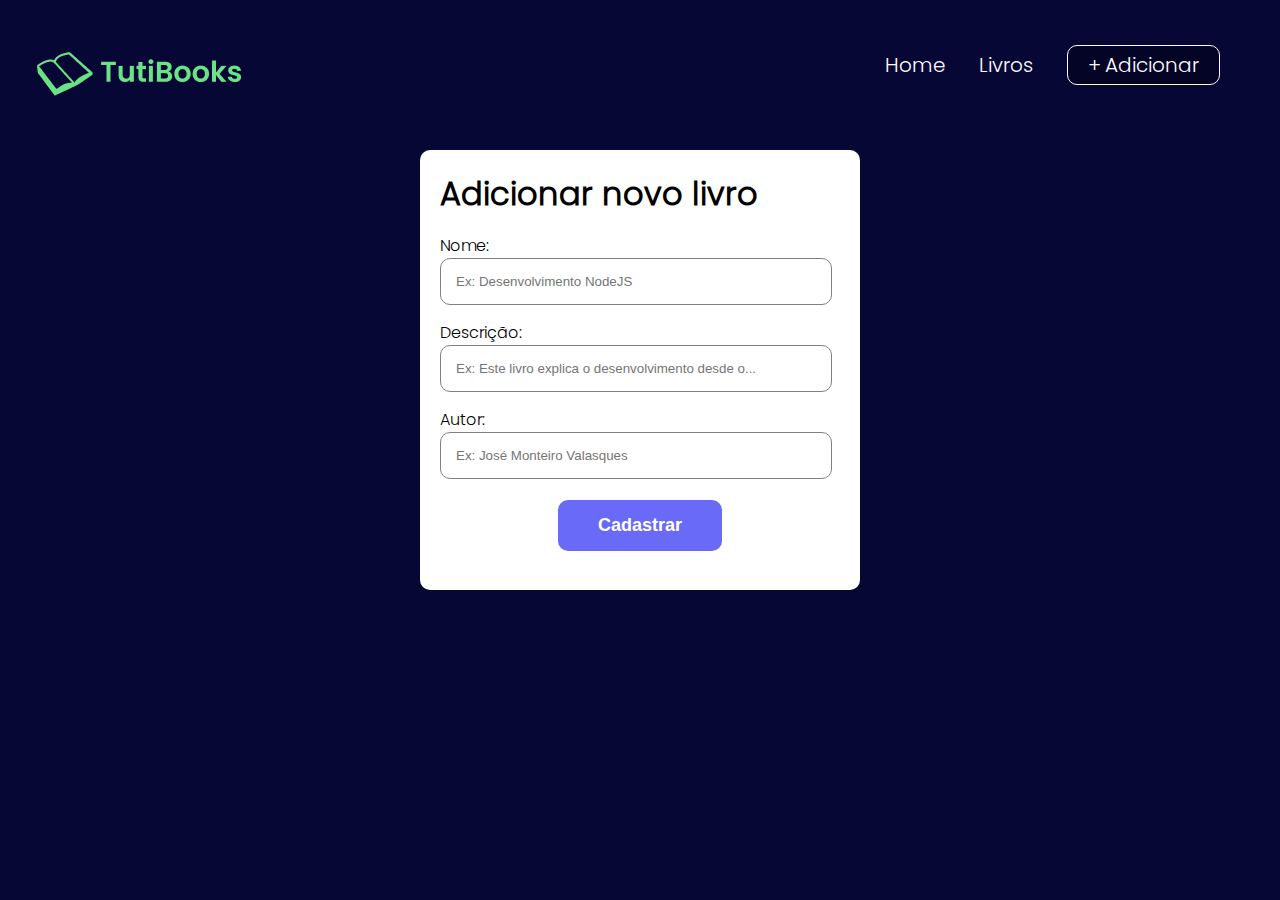
<file: pages/cadastro/index.html>
<!DOCTYPE html>
<html lang="pt-br">
<head>
    <meta charset="UTF-8">
    <meta name="viewport" content="width=device-width, initial-scale=1.0">
    <link rel="stylesheet" href="./index.css">
    <title>HOME</title>
</head>
<!----------------------------------------------------------------------------NAVEGADOR PADRÃO------------------------------------------------------------------------------------------------------------------------------------------------------>
<body>
    <section>
        <div class="navigation">
            <nav>
                <img class="logo" src="../../img/logo.PNG" alt="TutiBooks png" width="221px" height="51px">
                <div class="links">
                    <ul>
                        <li>
                            <a href="../home/index.html">Home</a>
                        </li>
                        <li>
                            <a href="../livros/index.html">Livros</a>
                        </li>
                        <li>
                            <a class="buttonAdicionar" href="../cadastro/index.html">+ Adicionar</a>
                        </li>
                    </ul>
                </div>
            </nav>
        </div>
    </section>
<!----------------------------------------------------------------------------CADASTRO DE LIVROS------------------------------------------------------------------------------------------------------------------------------------------------------>
    <section>
        <div class="cadastro">
            <h1 class="title">Adicionar novo livro</h1>
            <form>
                <p>Nome:</p>
                <input type="text" id="nome" placeholder="Ex: Desenvolvimento NodeJS">
            </form>
            <form>
                <p>Descrição:</p>
                <input type="text" id="descricao" placeholder="Ex: Este livro explica o desenvolvimento desde o...">
            </form>
            <form>
                <p>Autor:</p>
                <input type="text" id="autor" placeholder="Ex: José Monteiro Valasques">
            </form>
        </div>
        <div class="button">
            <button id="buttonCadastrar" type="button" value="Cadastrar" onclick="validarLivro('nome','descricao','autor')">Cadastrar</button>
        </div>
    </section>
</body>
<!----------------------------------------------------------------------------JAVASCRIPT LIVROS JSON------------------------------------------------------------------------------------------------------------------------------------------------------>
<script src="./index.js"></script>
</html>
</file>
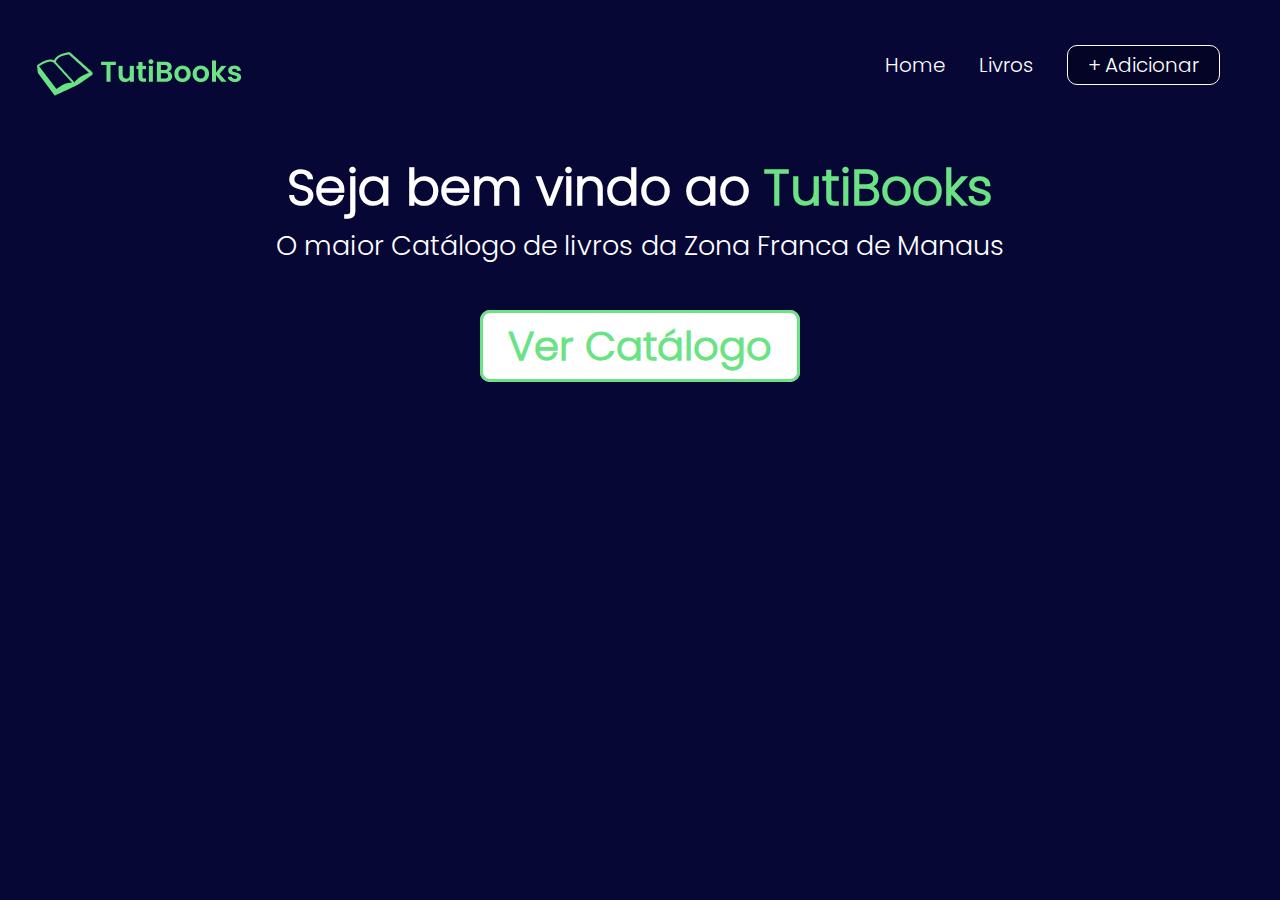
<file: pages/home/index.html>
<!DOCTYPE html>
<html lang="pt-br">
<head>
    <meta charset="UTF-8">
    <meta name="viewport" content="width=device-width, initial-scale=1.0">
    <link rel="stylesheet" href="./index.css">
    <title>HOME</title>
</head>
<!----------------------------------------------------------------------------NAVEGADOR PADRÃO------------------------------------------------------------------------------------------------------------------------------------------------------>
<body>
    <section>
        <div class="navigation">
            <nav>
                <img class="logo" src="../../img/logo.PNG" alt="TutiBooks png" width="221px" height="51px">
                <div class="links">
                    <ul>
                        <li>
                            <a href="../home/index.html">Home</a>
                        </li>
                        <li>
                            <a href="../livros/index.html">Livros</a>
                        </li>
                        <li>
                            <a class="buttonAdicionar" href="../cadastro/index.html">+ Adicionar</a>
                        </li>
                    </ul>
                </div>
            </nav>
        </div>
    </section>
<!----------------------------------------------------------------------------TELA BEM VINDO------------------------------------------------------------------------------------------------------------------------------------------------------>
    <section>
        <div class="title">
            <h1>Seja bem vindo ao <span style="color: #69e384;">TutiBooks</span></h1>
            <p>O maior Catálogo de livros da Zona Franca de Manaus</p>
            <a class="buttonCatalogo" href="../livros/index.html">Ver Catálogo</a>
        </div>
    </section>  
</body>
</html>
</file>
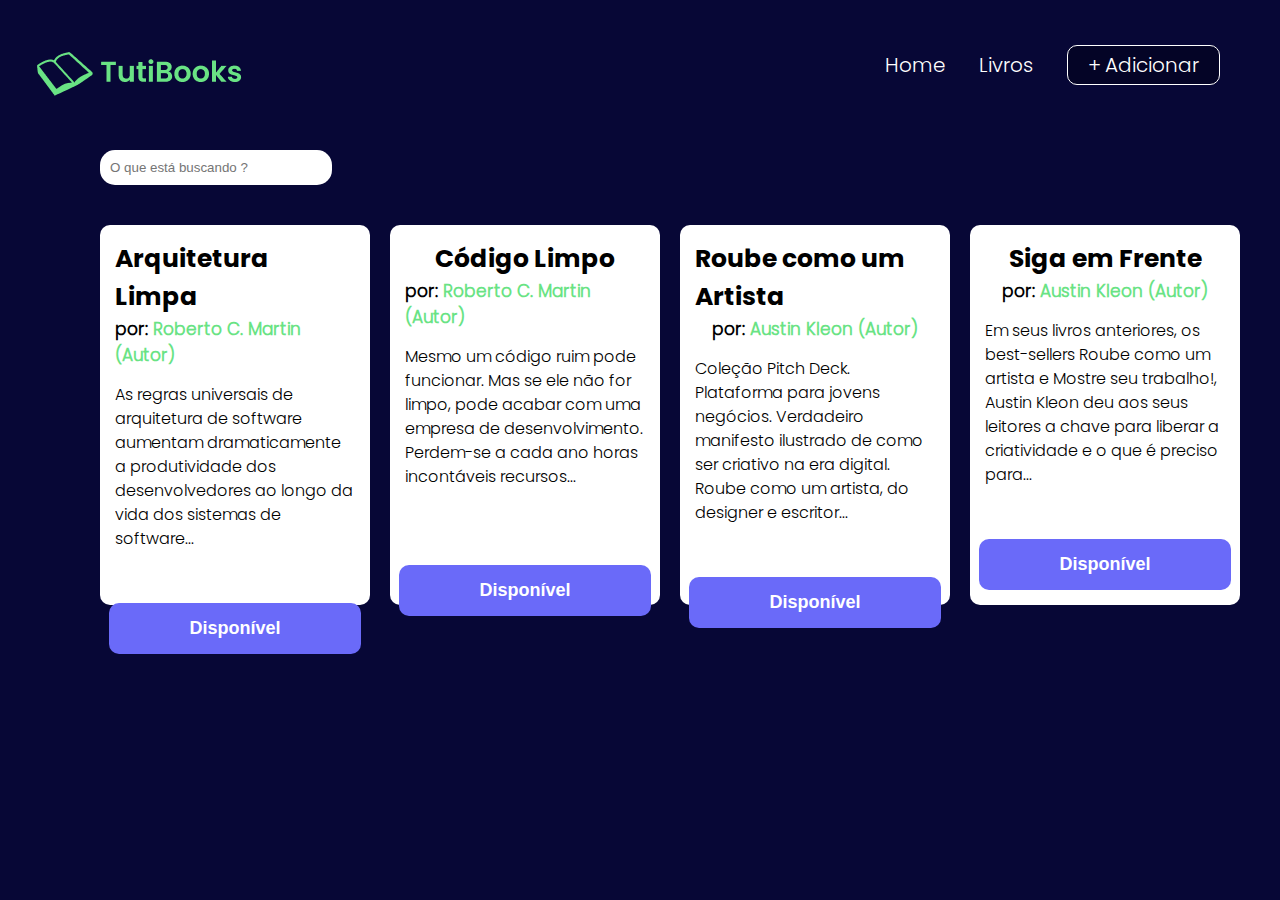
<file: pages/livros/index.html>
<!DOCTYPE html>
<html lang="pt-br">
<head>
    <meta charset="UTF-8">
    <meta name="viewport" content="width=device-width, initial-scale=1.0">
    <link rel="stylesheet" href="./index.css">
    <title>HOME</title>
</head>
<!----------------------------------------------------------------------------NAVEGADOR PADRÃO------------------------------------------------------------------------------------------------------------------------------------------------------>
<body>
    <section>
        <div class="navigation">
            <nav>
                <img class="logo" src="../../img/logo.PNG" alt="TutiBooks png" width="221px" height="51px">
                <div class="links">
                    <ul>
                        <li>
                            <a href="../home/index.html">Home</a>
                        </li>
                        <li>
                            <a href="../livros/index.html">Livros</a>
                        </li>
                        <li>
                            <a class="buttonAdicionar" href="../cadastro/index.html">+ Adicionar</a>
                        </li>
                    </ul>
                </div>
            </nav>
        </div>
    </section>
<!----------------------------------------------------------------------------CAMPO DE PESQUISA------------------------------------------------------------------------------------------------------------------------------------------------------>
    <section>
        <div class="pesquisa">
            <form>
                <input class="inputBuscar" id ="pesquisa" type="text" onkeyup="pesquisar()" placeholder="O que está buscando ?">
            </form>
        </div>
    </section>
    <section>
        <div id="dadosTela">
        </div>
    </section>
</body>
<!----------------------------------------------------------------------------JAVASCRIPT LIVROS JSON------------------------------------------------------------------------------------------------------------------------------------------------------>
<script src="./index.js"></script>
</html>
</file>
<file: pages/cadastro/index.css>
/*------------------------------------------------------------CSS PADRÃO-------------------------------------------------------------------*/

:root{
    --cor-primaria-sucess: #070736;
    --cor-secundaria-sucess: #69e384;
    --cor-terciaria-sucess: #040426;
    --cor-quartenaria-sucess: #6a6af9;
}

*{
    padding:0;
    margin:0;
    vertical-align:baseline;
    list-style:none;
}

@font-face {
    font-family: 'Poppins' ;
    src: url('Poppins-Light.ttf') format('truetype');
    font-style: normal;
}

body{
    width: 100%;
    margin-top: 50px;
    background-color: var(--cor-primaria-sucess);
    font-family: 'Poppins';
}

/*------------------------------------------------------------CSS NAVEGADOR-------------------------------------------------------------------*/

.navigation{
    width: 100%;
    height: 100px;
}

.logo{
    padding-left: 30px;
    float: left;
}

.links{
    padding-right: 30px;
    float: right;
}

.links ul li a:hover{
    cursor: pointer;
    color: var(--cor-secundaria-sucess);
    font-weight: bold;
}

.links ul li a:active{
    cursor: pointer;
    color: var(--cor-secundaria-sucess);
    background-color: #fff;
    padding: 5px 10px;
    border-radius: 10px;
}

.links ul li{
    display: inline-block;
    list-style: none;
    margin-right: 30px;
    margin-bottom: 10px;
    font-size: 20px;
}

.links ul li a{
    text-decoration: none;
    color: #fff;
}

.buttonAdicionar{
    padding: 5px 20px 5px 20px;
    font-size: 20px;
    border-radius: 10px;
    color: #fff;
    border: #fff solid 1px;
    background-color: var(--cor-terciaria-sucess);
}

.buttonAdicionar:hover{
    cursor: pointer;
}

/*------------------------------------------------------------CSS CADASTRO-------------------------------------------------------------------*/

.cadastro{
    background-color: #fff;
    margin: 0 auto;
    width: 400px;
    height: 400px;
    border-radius: 10px;
    padding: 20px;
}

.title{
    margin-bottom: 15px;
    font-weight: bold;
}

#nome{
    max-lines: 5;
    width: 90%;
    padding: 15px;
    border-radius: 10px;
    border: gray solid 1px;
    margin-bottom: 15px;
}

#descricao{
    max-lines: 5;
    width: 90%;
    padding: 15px;
    border-radius: 10px;
    border: gray solid 1px;
    margin-bottom: 15px;
}

#autor{
    max-lines: 5;
    width: 90%;
    padding: 15px;
    border-radius: 10px;
    border: gray solid 1px;
    margin-bottom: 15px;
}

.button{
    margin-top: -120px;
    text-align: center;
    justify-content: center;
}

#buttonCadastrar{
    padding: 15px 40px 15px 40px;
    font-size: 18px;
    font-weight: bold;
    color: #fff;
    border-radius: 10px;
    border-width: 0px;
    background-color: var(--cor-quartenaria-sucess);
    margin-top: 30px;
}

#buttonCadastrar:hover{
    cursor: pointer;
    color: var(--cor-quartenaria-sucess);
    background-color: var(--cor-terciaria-sucess);
}

#buttonCadastrar:active{
    background-color: gray;
    color: #000;
}
</file>
<file: pages/home/index.css>
/*------------------------------------------------------------CSS PADRÃO-------------------------------------------------------------------*/
:root{
    --cor-primaria-sucess: #070736;
    --cor-secundaria-sucess: #69e384;
    --cor-terciaria-sucess: #040426;
    --cor-quartenaria-sucess: #6a6af9;
}

*{
    padding:0;
    margin:0;
    vertical-align:baseline;
    list-style:none;
}

@font-face {
    font-family: 'Poppins' ;
    src: url('Poppins-Light.ttf') format('truetype');
    font-style: normal;
}

body{
    width: 100%;
    margin-top: 50px;
    background-color: var(--cor-primaria-sucess);
    font-family: 'Poppins';
}

/*------------------------------------------------------------CSS NAVEGADOR-------------------------------------------------------------------*/

.navigation{
    width: 100%;
    height: 100px;
}

.logo{
    padding-left: 30px;
    float: left;
}

.links{
    padding-right: 30px;
    float: right;
}

.links ul li a:hover{
    cursor: pointer;
    color: var(--cor-secundaria-sucess);
    font-weight: bold;
}

.links ul li a:active{
    cursor: pointer;
    color: var(--cor-secundaria-sucess);
    background-color: #fff;
    padding: 5px 10px;
    border-radius: 10px;
}

.links ul li{
    display: inline-block;
    list-style: none;
    margin-right: 30px;
    margin-bottom: 10px;
    font-size: 20px;
}

.links ul li a{
    text-decoration: none;
    color: #fff;
}

.buttonAdicionar{
    padding: 5px 20px 5px 20px;
    font-size: 20px;
    border-radius: 10px;
    color: #fff;
    border: #fff solid 1px;
    background-color: var(--cor-terciaria-sucess);
}

.buttonAdicionar:hover{
    cursor: pointer;
}
/*------------------------------------------------------------CSS BEM VINDO-------------------------------------------------------------------*/

.title{
    text-align: center;
    justify-content: center;
}

h1{
    font-size: 50px;
    color: #fff;
}

p{
    color: #fff;
    font-size: 27px;
    margin-bottom: 50px;
}

.buttonCatalogo{
    padding: 5px 25px 5px 25px;
    font-size: 20px;
    border-radius: 10px;
    color: var(--cor-secundaria-sucess);
    background-color: #fff;
    font-weight: bold;
    font-size: 40px;
    text-decoration: none;
    border: var(--cor-secundaria-sucess) solid 3px;
}

.buttonCatalogo:hover{
    cursor: pointer;
}

.buttonCatalogo:active{
    cursor: pointer;
    font-size: 45px;
    background-color: var(--cor-terciaria-sucess);
}
</file>
<file: pages/livros/index.css>
/*------------------------------------------------------------CSS PADRÃO-------------------------------------------------------------------*/
:root{
    --cor-primaria-sucess: #070736;
    --cor-secundaria-sucess: #69e384;
    --cor-terciaria-sucess: #040426;
    --cor-quartenaria-sucess: #6a6af9;
}

*{
    padding:0;
    margin:0;
    vertical-align:baseline;
    list-style:none;
}

@font-face {
    font-family: 'Poppins' ;
    src: url('Poppins-Light.ttf') format('truetype');
    font-style: normal;
}

@font-face {
    font-family: 'PoppinsBold' ;
    src: url('Poppins-Bold.ttf') format('truetype');
    font-style: normal;
}

body{
    width: 100%;
    margin-top: 50px;
    background-color: var(--cor-primaria-sucess);
    font-family: 'Poppins';
    overflow-x: hidden;
}



/*------------------------------------------------------------CSS NAVEGADOR-------------------------------------------------------------------*/

.navigation{
    width: 100%;
    height: 100px;
}

.logo{
    padding-left: 30px;
    float: left;
}

.links{
    padding-right: 30px;
    float: right;
}

.links ul li a:hover{
    cursor: pointer;
    color: var(--cor-secundaria-sucess);
    font-weight: bold;
}

.links ul li a:active{
    cursor: pointer;
    color: var(--cor-secundaria-sucess);
    background-color: #fff;
    padding: 5px 10px;
    border-radius: 10px;
}

.links ul li{
    display: inline-block;
    list-style: none;
    margin-right: 30px;
    margin-bottom: 10px;
    font-size: 20px;
}

.links ul li a{
    text-decoration: none;
    color: #fff;
}

.buttonAdicionar{
    padding: 5px 20px 5px 20px;
    font-size: 20px;
    border-radius: 10px;
    color: #fff;
    border: #fff solid 1px;
    background-color: var(--cor-terciaria-sucess);
}

.buttonAdicionar:hover{
    cursor: pointer;
}

/*------------------------------------------------------------CSS LIVROS-------------------------------------------------------------------*/

.pesquisa{
    margin-left: 100px;
}

.inputBuscar{
    padding: 10px;
    width: 18%;
    border-radius: 15px;
    border: none;
    margin-bottom: 20px;
}

span{
    position: relative;
}

h1{
   font-family: 'PoppinsBold';
   font-size: 25px;
   font-weight: bold;
}

h2{
    font-size: 17px;
    margin-bottom: 15px;
}

p{
    font-size: 10px;
    max-lines: 5;
    text-overflow: ellipsis;
    overflow: hidden;
    width: 100%;
    height: 220px;
    font-size: 16px;
    line-height: 24px;
    font-family: 'Poppins';
}

span{
    color: var(--cor-secundaria-sucess);
}

.text{
    text-align: center;
    justify-content: center;
    color: #fff;
    font-size: 20px;
    margin-top: 200px;
}

.livrosCadastrados{
    position: relative;
    margin-left: 80px;
}

.livro{
    justify-items: center;
    background-color: #fff;
    border-radius: 10px;
    border: none;
    max-width: 20%;
    max-height: 350px;
    margin-left: 20px;
    margin-top: 20px;
    padding: 15px;
    float: left;
}

.buttonStatus{
    width: 100%;
    padding: 15px 80px 15px 80px;
    font-size: 18px;
    font-weight: bold;
    color: #fff;
    border-radius: 10px;
    border-width: 0px;
    background-color: var(--cor-quartenaria-sucess);
}

.buttonStatus:hover{
    cursor: pointer;
    color: var(--cor-quartenaria-sucess);
    background-color: var(--cor-terciaria-sucess);
}

.buttonStatus:active{
    background-color: gray;
    color: #000;
}

.button{
    margin-left: 15px;
    margin-right: 15px;
}
</file>
